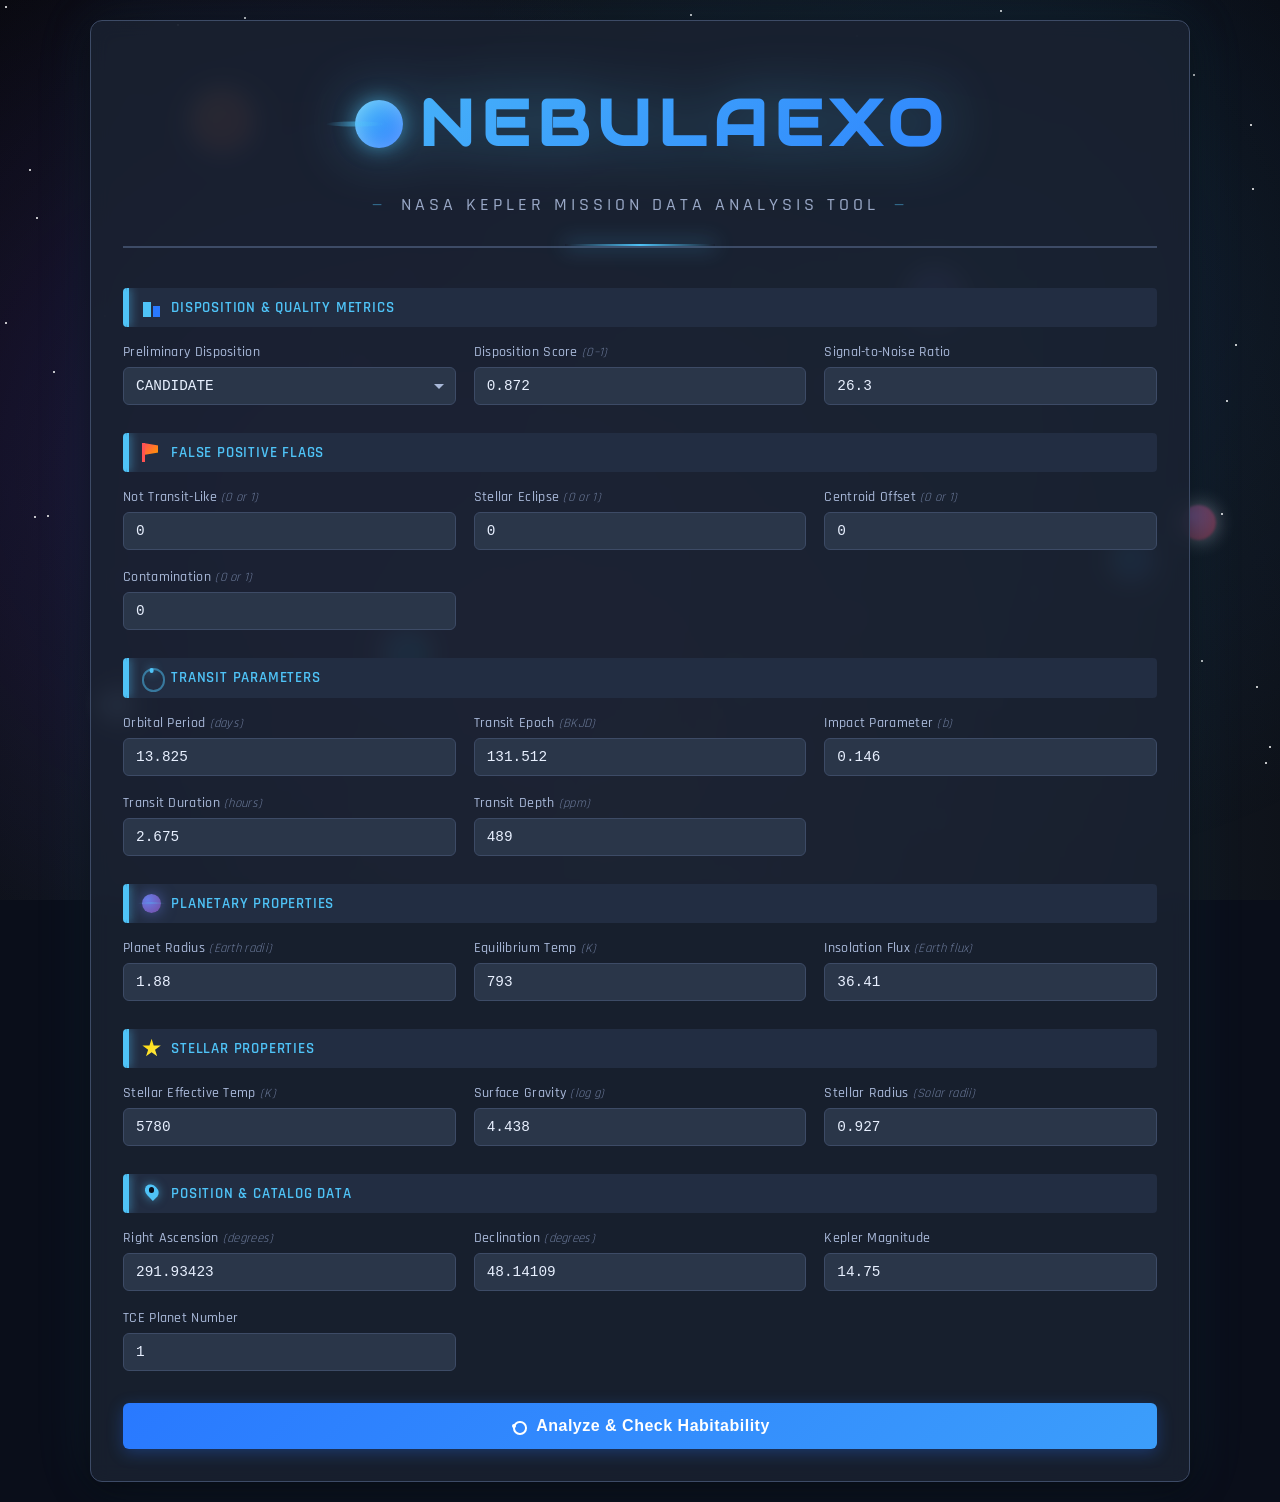
<file: templates/index.html>
<!DOCTYPE html>
<html lang="en">
<head>
  <meta charset="UTF-8" />
  <meta name="viewport" content="width=device-width, initial-scale=1.0" />
  <title>NebulaExo - Exoplanet Classification & Habitability</title>
  
  <link rel="preconnect" href="https://fonts.googleapis.com">
  <link rel="preconnect" href="https://fonts.gstatic.com" crossorigin>
  <link href="https://fonts.googleapis.com/css2?family=Audiowide&family=Rajdhani:wght@300;400;500;600;700&display=swap" rel="stylesheet">
  
  <style>
    * { margin: 0; padding: 0; box-sizing: border-box; }
    
    :root {
      --deep-space: #0a0e1a;
      --space-blue: #131b2e;
      --card-bg: #1a2332;
      --section-bg: #222d42;
      --border: #3d4b66;
      --text-primary: #e8f0ff;
      --text-secondary: #a8b8d8;
      --text-hint: #6b7a99;
      --accent-cyan: #4fc3f7;
      --accent-blue: #2979ff;
      --success: #4caf50;
      --warning: #ff9800;
      --error: #ff5252;
      --input-bg: #2a3649;
      --input-focus: #3d4f6b;
    }

    body {
      font-family: 'Rajdhani', -apple-system, BlinkMacSystemFont, 'Segoe UI', Roboto, sans-serif;
      background: var(--deep-space);
      color: var(--text-primary);
      min-height: 100vh;
      padding: 20px;
      position: relative;
      overflow-x: hidden;
    }

    .space-bg {
      position: fixed;
      inset: 0;
      background: radial-gradient(ellipse at bottom, #1B2735 0%, #090A0F 100%);
      z-index: -3;
      animation: backgroundPulse 15s ease-in-out infinite;
    }

    @keyframes backgroundPulse {
      0%, 100% { opacity: 1; }
      50% { opacity: 0.9; }
    }

    .nebula {
      position: fixed;
      inset: 0;
      background: 
        radial-gradient(circle at 20% 50%, rgba(120, 50, 255, 0.15) 0%, transparent 50%),
        radial-gradient(circle at 80% 30%, rgba(50, 150, 255, 0.1) 0%, transparent 50%),
        radial-gradient(circle at 50% 80%, rgba(255, 100, 150, 0.08) 0%, transparent 60%);
      animation: nebulaDrift 30s ease-in-out infinite;
      z-index: -2;
      pointer-events: none;
    }

    @keyframes nebulaDrift {
      0%, 100% { 
        opacity: 0.5; 
        transform: scale(1) rotate(0deg);
        filter: hue-rotate(0deg);
      }
      50% { 
        opacity: 0.7; 
        transform: scale(1.1) rotate(5deg);
        filter: hue-rotate(20deg);
      }
    }

    .stars {
      position: fixed;
      inset: 0;
      z-index: -1;
      pointer-events: none;
    }

    .star {
      position: absolute;
      width: 2px;
      height: 2px;
      background: white;
      border-radius: 50%;
      animation: twinkle 3s ease-in-out infinite;
    }

    @keyframes twinkle {
      0%, 100% { 
        opacity: 1; 
        transform: scale(1);
        box-shadow: 0 0 2px white;
      }
      50% { 
        opacity: 0.3; 
        transform: scale(0.8);
        box-shadow: 0 0 4px white;
      }
    }

    .exoplanet-system {
      position: fixed;
      inset: 0;
      z-index: -1;
      pointer-events: none;
      overflow: hidden;
    }

    .exoplanet {
      position: absolute;
      border-radius: 50%;
      filter: blur(1px);
      opacity: 0.4;
      box-shadow: 0 0 20px currentColor;
    }

    .exoplanet1 {
      width: 60px;
      height: 60px;
      background: radial-gradient(circle at 30% 30%, #ff9a56, #ff6b4a);
      top: 10%;
      left: 15%;
      animation: floatPlanet1 40s ease-in-out infinite, glow 4s ease-in-out infinite;
    }

    .exoplanet2 {
      width: 40px;
      height: 40px;
      background: radial-gradient(circle at 30% 30%, #4fc3f7, #2979ff);
      top: 60%;
      right: 10%;
      animation: floatPlanet2 35s ease-in-out infinite, glow 3s ease-in-out infinite;
    }

    .exoplanet3 {
      width: 30px;
      height: 30px;
      background: radial-gradient(circle at 30% 30%, #a1c4fd, #c2e9fb);
      bottom: 20%;
      left: 8%;
      animation: floatPlanet3 50s ease-in-out infinite, glow 5s ease-in-out infinite;
    }

    .exoplanet4 {
      width: 50px;
      height: 50px;
      background: radial-gradient(circle at 30% 30%, #667eea, #764ba2);
      top: 30%;
      right: 25%;
      animation: floatPlanet4 45s ease-in-out infinite, glow 3.5s ease-in-out infinite;
    }

    .exoplanet5 {
      width: 35px;
      height: 35px;
      background: radial-gradient(circle at 30% 30%, #f093fb, #f5576c);
      bottom: 40%;
      right: 5%;
      animation: floatPlanet5 38s ease-in-out infinite, glow 4.5s ease-in-out infinite;
    }

    .exoplanet6 {
      width: 45px;
      height: 45px;
      background: radial-gradient(circle at 30% 30%, #4facfe, #00f2fe);
      top: 70%;
      left: 30%;
      animation: floatPlanet6 42s ease-in-out infinite, glow 3.8s ease-in-out infinite;
    }

    @keyframes glow {
      0%, 100% { 
        opacity: 0.4;
        filter: blur(1px) brightness(1);
      }
      50% { 
        opacity: 0.6;
        filter: blur(2px) brightness(1.2);
      }
    }

    @keyframes floatPlanet1 {
      0%, 100% { transform: translate(0, 0) rotate(0deg) scale(1); }
      25% { transform: translate(50px, -30px) rotate(90deg) scale(1.1); }
      50% { transform: translate(80px, 20px) rotate(180deg) scale(0.9); }
      75% { transform: translate(30px, 40px) rotate(270deg) scale(1.05); }
    }

    @keyframes floatPlanet2 {
      0%, 100% { transform: translate(0, 0) rotate(0deg) scale(1); }
      33% { transform: translate(-60px, 40px) rotate(120deg) scale(1.15); }
      66% { transform: translate(-30px, -50px) rotate(240deg) scale(0.95); }
    }

    @keyframes floatPlanet3 {
      0%, 100% { transform: translate(0, 0) scale(1) rotate(0deg); }
      50% { transform: translate(70px, -80px) scale(1.3) rotate(180deg); }
    }

    @keyframes floatPlanet4 {
      0%, 100% { transform: translate(0, 0) rotate(0deg) scale(1); }
      50% { transform: translate(-80px, 60px) rotate(180deg) scale(1.1); }
    }

    @keyframes floatPlanet5 {
      0%, 100% { transform: translate(0, 0) scale(1); }
      33% { transform: translate(40px, -70px) scale(1.2); }
      66% { transform: translate(-50px, -40px) scale(0.9); }
    }

    @keyframes floatPlanet6 {
      0%, 100% { transform: translate(0, 0) rotate(0deg) scale(1); }
      25% { transform: translate(-70px, -50px) rotate(90deg) scale(1.15); }
      50% { transform: translate(-40px, 30px) rotate(180deg) scale(0.85); }
      75% { transform: translate(60px, -20px) rotate(270deg) scale(1.05); }
    }

    .container {
      max-width: 1100px;
      margin: 0 auto;
      background: rgba(26, 35, 50, 0.85);
      backdrop-filter: blur(10px);
      border: 1px solid var(--border);
      border-radius: 12px;
      padding: 32px;
      box-shadow: 
        0 8px 32px rgba(0, 0, 0, 0.5),
        0 0 60px rgba(79, 195, 247, 0.1);
      animation: fadeInUp 0.8s ease-out, containerFloat 6s ease-in-out infinite;
      position: relative;
      z-index: 1;
    }

    @keyframes fadeInUp {
      from {
        opacity: 0;
        transform: translateY(30px);
      }
      to {
        opacity: 1;
        transform: translateY(0);
      }
    }

    @keyframes containerFloat {
      0%, 100% { 
        transform: translateY(0px);
        box-shadow: 0 8px 32px rgba(0, 0, 0, 0.5), 0 0 60px rgba(79, 195, 247, 0.1);
      }
      50% { 
        transform: translateY(-5px);
        box-shadow: 0 12px 40px rgba(0, 0, 0, 0.6), 0 0 80px rgba(79, 195, 247, 0.15);
      }
    }

    .header {
      text-align: center;
      margin-bottom: 40px;
      padding: 30px 20px;
      border-bottom: 2px solid var(--border);
      animation: fadeIn 1s ease-out 0.2s both;
      position: relative;
    }

    .header::before {
      content: "";
      position: absolute;
      bottom: 0;
      left: 50%;
      transform: translateX(-50%);
      width: 150px;
      height: 2px;
      background: linear-gradient(90deg, transparent, var(--accent-cyan), transparent);
      box-shadow: 0 0 20px var(--accent-cyan);
      animation: lineGlow 2s ease-in-out infinite;
    }

    @keyframes lineGlow {
      0%, 100% { 
        box-shadow: 0 0 10px var(--accent-cyan);
        width: 150px;
      }
      50% { 
        box-shadow: 0 0 25px var(--accent-cyan);
        width: 200px;
      }
    }

    @keyframes fadeIn {
      from { opacity: 0; transform: translateY(-20px); }
      to { opacity: 1; transform: translateY(0); }
    }

    h1 {
      font-family: 'Audiowide', sans-serif;
      font-size: clamp(2.5rem, 6vw, 4rem);
      font-weight: 900;
      letter-spacing: 8px;
      color: #ffffff;
      display: flex;
      align-items: center;
      justify-content: center;
      gap: 20px;
      margin-bottom: 20px;
      text-transform: uppercase;
      background: linear-gradient(135deg, #4fc3f7 0%, #2979ff 50%, #667eea 100%);
      background-size: 200% 200%;
      -webkit-background-clip: text;
      -webkit-text-fill-color: transparent;
      background-clip: text;
      filter: drop-shadow(0 0 30px rgba(79, 195, 247, 0.4));
      animation: titleGlow 3s ease-in-out infinite alternate, gradientShift 8s ease infinite;
    }

    @keyframes titleGlow {
      0% {
        filter: drop-shadow(0 0 20px rgba(79, 195, 247, 0.3));
      }
      100% {
        filter: drop-shadow(0 0 40px rgba(79, 195, 247, 0.6));
      }
    }

    @keyframes gradientShift {
      0%, 100% { background-position: 0% 50%; }
      50% { background-position: 100% 50%; }
    }

    /* CSS ANIMATED ICONS */
    .logo-icon {
      width: 3rem;
      height: 3rem;
      display: inline-block;
      position: relative;
      flex-shrink: 0;
    }

    .logo-icon::before {
      content: "";
      position: absolute;
      width: 100%;
      height: 100%;
      border-radius: 50%;
      background: linear-gradient(135deg, #4fc3f7, #2979ff);
      box-shadow: 0 0 20px rgba(79, 195, 247, 0.6), inset 0 0 20px rgba(255, 255, 255, 0.3);
      animation: floatLogo 3s ease-in-out infinite, rotateLogo 10s linear infinite;
    }

    .logo-icon::after {
      content: "";
      position: absolute;
      width: 120%;
      height: 20%;
      background: linear-gradient(90deg, transparent, rgba(79, 195, 247, 0.5), transparent);
      top: 40%;
      left: -10%;
      border-radius: 50%;
      transform: perspective(100px) rotateX(60deg);
      animation: ringPulse 2s ease-in-out infinite;
    }

    @keyframes floatLogo {
      0%, 100% { transform: translateY(0px) scale(1); }
      50% { transform: translateY(-10px) scale(1.1); }
    }

    @keyframes rotateLogo {
      0% { transform: rotate(0deg); }
      100% { transform: rotate(360deg); }
    }

    @keyframes ringPulse {
      0%, 100% { opacity: 0.5; transform: perspective(100px) rotateX(60deg) scale(1); }
      50% { opacity: 1; transform: perspective(100px) rotateX(60deg) scale(1.1); }
    }

    .subtitle {
      font-family: 'Rajdhani', sans-serif;
      font-size: 1.1rem;
      color: var(--text-secondary);
      font-weight: 500;
      letter-spacing: 4px;
      text-transform: uppercase;
      margin-top: 10px;
      opacity: 0.9;
      position: relative;
      display: inline-block;
      animation: subtitleFade 2s ease-in-out infinite;
    }

    @keyframes subtitleFade {
      0%, 100% { opacity: 0.9; }
      50% { opacity: 1; }
    }

    .subtitle::before,
    .subtitle::after {
      content: "—";
      margin: 0 15px;
      color: var(--accent-cyan);
      opacity: 0.5;
      animation: dashPulse 2s ease-in-out infinite;
    }

    @keyframes dashPulse {
      0%, 100% { opacity: 0.3; transform: scale(1); }
      50% { opacity: 0.7; transform: scale(1.2); }
    }

    /* Section Icons */
    .icon-chart,
    .icon-flag,
    .icon-orbit,
    .icon-planet,
    .icon-star,
    .icon-location {
      width: 1.2rem;
      height: 1.2rem;
      position: relative;
      display: inline-block;
      flex-shrink: 0;
    }

    .icon-chart::before {
      content: "";
      position: absolute;
      width: 40%;
      height: 80%;
      bottom: 0;
      left: 5%;
      background: linear-gradient(to top, #4fc3f7 0%, #4fc3f7 100%);
      animation: barGrow 1.5s ease-in-out infinite;
    }

    .icon-chart::after {
      content: "";
      position: absolute;
      width: 40%;
      height: 60%;
      bottom: 0;
      right: 5%;
      background: linear-gradient(to top, #2979ff 0%, #2979ff 100%);
      animation: barGrow 1.5s ease-in-out infinite 0.3s;
    }

    @keyframes barGrow {
      0%, 100% { transform: scaleY(1); }
      50% { transform: scaleY(0.8); }
    }

    .icon-flag::before {
      content: "";
      position: absolute;
      width: 3px;
      height: 100%;
      left: 0;
      background: #ff5252;
    }

    .icon-flag::after {
      content: "";
      position: absolute;
      width: 70%;
      height: 60%;
      left: 3px;
      top: 0;
      background: linear-gradient(135deg, #ff5252, #ff9800);
      clip-path: polygon(0 0, 100% 20%, 100% 80%, 0 100%);
      animation: flagWave 2s ease-in-out infinite;
    }

    @keyframes flagWave {
      0%, 100% { transform: skewY(0deg); }
      50% { transform: skewY(5deg); }
    }

    .icon-orbit {
      animation: orbitSpin 20s linear infinite;
    }

    .icon-orbit::before {
      content: "";
      position: absolute;
      width: 100%;
      height: 100%;
      border: 2px solid #4fc3f7;
      border-radius: 50%;
      opacity: 0.5;
    }

    .icon-orbit::after {
      content: "";
      position: absolute;
      width: 25%;
      height: 25%;
      background: #4fc3f7;
      border-radius: 50%;
      top: 0;
      left: 50%;
      transform: translateX(-50%);
      box-shadow: 0 0 10px #4fc3f7;
    }

    @keyframes orbitSpin {
      0% { transform: rotate(0deg); }
      100% { transform: rotate(360deg); }
    }

    .icon-planet::before {
      content: "";
      position: absolute;
      width: 100%;
      height: 100%;
      border-radius: 50%;
      background: radial-gradient(circle at 30% 30%, #667eea, #764ba2);
      box-shadow: 0 0 15px rgba(102, 126, 234, 0.6);
      animation: planetPulse 2s ease-in-out infinite;
    }

    .icon-planet::after {
      content: "";
      position: absolute;
      width: 150%;
      height: 30%;
      background: linear-gradient(90deg, transparent, rgba(79, 195, 247, 0.4), transparent);
      top: 50%;
      left: -25%;
      border-radius: 50%;
      transform: translateY(-50%) perspective(50px) rotateX(75deg);
    }

    @keyframes planetPulse {
      0%, 100% { transform: scale(1); box-shadow: 0 0 15px rgba(102, 126, 234, 0.6); }
      50% { transform: scale(1.05); box-shadow: 0 0 25px rgba(102, 126, 234, 0.8); }
    }

    .icon-star {
      clip-path: polygon(50% 0%, 61% 35%, 98% 35%, 68% 57%, 79% 91%, 50% 70%, 21% 91%, 32% 57%, 2% 35%, 39% 35%);
      background: linear-gradient(135deg, #ffd700, #ffed4e);
      animation: starTwinkle 1.5s ease-in-out infinite;
    }

    @keyframes starTwinkle {
      0%, 100% { 
        opacity: 1; 
        transform: scale(1) rotate(0deg);
        filter: brightness(1);
      }
      50% { 
        opacity: 0.7; 
        transform: scale(0.9) rotate(180deg);
        filter: brightness(1.3);
      }
    }

    .icon-location::before {
      content: "";
      position: absolute;
      width: 60%;
      height: 80%;
      background: #4fc3f7;
      border-radius: 50% 50% 50% 0;
      transform: rotate(-45deg);
      top: 0;
      left: 20%;
      box-shadow: 0 0 10px rgba(79, 195, 247, 0.6);
    }

    .icon-location::after {
      content: "";
      position: absolute;
      width: 30%;
      height: 30%;
      background: #0a0e1a;
      border-radius: 50%;
      top: 15%;
      left: 35%;
      animation: locationPing 2s ease-in-out infinite;
    }

    @keyframes locationPing {
      0%, 100% { transform: scale(1); opacity: 1; }
      50% { transform: scale(1.2); opacity: 0.7; }
    }

    .section {
      margin-bottom: 28px;
      animation: slideInLeft 0.6s ease-out both;
    }

    .section:nth-child(1) { animation-delay: 0.1s; }
    .section:nth-child(2) { animation-delay: 0.2s; }
    .section:nth-child(3) { animation-delay: 0.3s; }
    .section:nth-child(4) { animation-delay: 0.4s; }
    .section:nth-child(5) { animation-delay: 0.5s; }
    .section:nth-child(6) { animation-delay: 0.6s; }

    @keyframes slideInLeft {
      from {
        opacity: 0;
        transform: translateX(-30px);
      }
      to {
        opacity: 1;
        transform: translateX(0);
      }
    }

    .section-header {
      display: flex;
      align-items: center;
      gap: 10px;
      padding: 10px 16px;
      margin-bottom: 16px;
      background: var(--section-bg);
      border-left: 3px solid var(--accent-cyan);
      border-radius: 4px;
      font-size: 0.95rem;
      font-weight: 600;
      color: var(--accent-cyan);
      text-transform: uppercase;
      letter-spacing: 0.8px;
      transition: all 0.3s ease;
      position: relative;
      overflow: hidden;
      cursor: pointer;
    }

    .section-header::before {
      content: "";
      position: absolute;
      left: 0;
      width: 3px;
      height: 100%;
      background: var(--accent-cyan);
      box-shadow: 0 0 10px var(--accent-cyan);
      animation: pulse 2s ease-in-out infinite;
    }

    @keyframes pulse {
      0%, 100% { 
        opacity: 1; 
        box-shadow: 0 0 10px var(--accent-cyan);
      }
      50% { 
        opacity: 0.6; 
        box-shadow: 0 0 20px var(--accent-cyan), 0 0 30px var(--accent-cyan);
      }
    }

    .section-header:hover {
      background: rgba(34, 45, 66, 0.9);
      transform: translateX(5px);
      box-shadow: 0 4px 15px rgba(79, 195, 247, 0.2);
    }

    .section-header::after {
      content: "";
      position: absolute;
      top: 50%;
      right: -100%;
      width: 100%;
      height: 100%;
      background: linear-gradient(90deg, transparent, rgba(79, 195, 247, 0.3), transparent);
      transform: translateY(-50%);
      animation: shine 3s ease-in-out infinite;
    }

    @keyframes shine {
      0% { right: -100%; }
      50%, 100% { right: 100%; }
    }

    .form-grid {
      display: grid;
      grid-template-columns: repeat(auto-fit, minmax(280px, 1fr));
      gap: 18px;
      margin-bottom: 12px;
    }

    .field {
      display: flex;
      flex-direction: column;
      gap: 6px;
      transition: transform 0.3s ease;
      animation: fieldFadeIn 0.5s ease-out both;
    }

    @keyframes fieldFadeIn {
      from { opacity: 0; transform: translateY(10px); }
      to { opacity: 1; transform: translateY(0); }
    }

    .field:hover {
      transform: translateY(-3px);
    }

    label {
      font-size: 0.875rem;
      font-weight: 500;
      color: var(--text-secondary);
      letter-spacing: 0.3px;
      transition: color 0.3s ease, transform 0.3s ease;
    }

    .field:focus-within label {
      color: var(--accent-cyan);
      transform: translateX(3px);
    }

    .hint {
      font-weight: 400;
      font-size: 0.8rem;
      color: var(--text-hint);
      font-style: italic;
    }

    input, select {
      width: 100%;
      padding: 10px 12px;
      background: var(--input-bg);
      border: 1px solid var(--border);
      border-radius: 6px;
      color: var(--text-primary);
      font-size: 0.9rem;
      font-family: 'Courier New', monospace;
      outline: none;
      transition: all 0.3s cubic-bezier(0.4, 0, 0.2, 1);
    }

    input:focus, select:focus {
      background: var(--input-focus);
      border-color: var(--accent-cyan);
      box-shadow: 
        0 0 0 3px rgba(79, 195, 247, 0.15),
        0 0 20px rgba(79, 195, 247, 0.2);
      transform: scale(1.02);
      animation: inputGlow 1.5s ease-in-out infinite;
    }

    @keyframes inputGlow {
      0%, 100% { 
        box-shadow: 0 0 0 3px rgba(79, 195, 247, 0.15), 0 0 20px rgba(79, 195, 247, 0.2);
      }
      50% { 
        box-shadow: 0 0 0 3px rgba(79, 195, 247, 0.25), 0 0 25px rgba(79, 195, 247, 0.3);
      }
    }

    input:hover:not(:focus), select:hover:not(:focus) {
      border-color: var(--text-hint);
      background: rgba(42, 54, 73, 0.9);
      transform: translateY(-1px);
    }

    select {
      cursor: pointer;
      appearance: none;
      background-image: url("data:image/svg+xml,%3Csvg xmlns='http://www.w3.org/2000/svg' width='12' height='12' viewBox='0 0 12 12'%3E%3Cpath fill='%23a8b8d8' d='M6 9L1 4h10z'/%3E%3C/svg%3E");
      background-repeat: no-repeat;
      background-position: right 10px center;
      padding-right: 32px;
    }

    .actions {
      margin-top: 32px;
      display: flex;
      gap: 12px;
      align-items: center;
      animation: fadeIn 1s ease-out 0.7s both;
    }

    button {
      flex: 1;
      padding: 14px 24px;
      background: linear-gradient(135deg, var(--accent-blue), var(--accent-cyan));
      background-size: 200% 200%;
      color: white;
      border: none;
      border-radius: 6px;
      font-size: 1rem;
      font-weight: 600;
      cursor: pointer;
      letter-spacing: 0.5px;
      box-shadow: 0 4px 16px rgba(41, 121, 255, 0.3);
      transition: all 0.3s cubic-bezier(0.4, 0, 0.2, 1);
      position: relative;
      overflow: hidden;
      animation: buttonPulse 2s ease-in-out infinite;
      display: flex;
      align-items: center;
      justify-content: center;
      gap: 10px;
    }

    @keyframes buttonPulse {
      0%, 100% { 
        box-shadow: 0 4px 16px rgba(41, 121, 255, 0.3);
      }
      50% { 
        box-shadow: 0 4px 20px rgba(41, 121, 255, 0.5);
      }
    }

    button::before {
      content: "";
      position: absolute;
      inset: 0;
      background: linear-gradient(135deg, transparent, rgba(255,255,255,0.2), transparent);
      transform: translateX(-100%);
      transition: transform 0.6s ease;
    }

    button:hover::before {
      transform: translateX(100%);
    }

    button:hover {
      box-shadow: 
        0 6px 24px rgba(41, 121, 255, 0.55),
        0 0 30px rgba(79, 195, 247, 0.4);
      transform: translateY(-3px) scale(1.02);
      background-position: 100% 0;
      animation: none;
    }

    button:active {
      transform: translateY(0) scale(0.98);
      box-shadow: 0 2px 8px rgba(41, 121, 255, 0.4);
    }

    .btn-icon {
      width: 1rem;
      height: 1rem;
      display: inline-block;
      position: relative;
      flex-shrink: 0;
    }

    .btn-icon::before {
      content: "";
      position: absolute;
      width: 60%;
      height: 60%;
      border: 2px solid white;
      border-radius: 50%;
      top: 20%;
      left: 20%;
    }

    .btn-icon::after {
      content: "";
      position: absolute;
      width: 25%;
      height: 25%;
      background: white;
      border-radius: 50%;
      top: 50%;
      left: 10%;
      transform: translateY(-50%);
      animation: searchMove 1.5s ease-in-out infinite;
    }

    @keyframes searchMove {
      0%, 100% { left: 10%; }
      50% { left: 65%; }
    }

    .loading {
      display: none;
      text-align: center;
      margin-top: 20px;
      font-size: 0.95rem;
      color: var(--text-secondary);
    }

    .loading.show {
      display: flex;
      align-items: center;
      justify-content: center;
      gap: 10px;
      animation: fadeIn 0.3s ease;
    }

    .spinner {
      width: 20px;
      height: 20px;
      text-align: center;
      border: 3px solid var(--border);
      border-top-color: var(--accent-cyan);
      border-radius: 50%;
      animation: spin 0.8s linear infinite;
    }

    @keyframes spin {
      to { transform: rotate(360deg); }
    }

    #result {
      display: none;
      margin-top: 24px;
      padding: 20px;
      border-radius: 8px;
      text-align: center;
      font-size: 1.05rem;
      border: 1px solid var(--border);
    }

    #result.show {
      display: block;
      animation: scaleIn 0.5s cubic-bezier(0.34, 1.56, 0.64, 1), resultFloat 3s ease-in-out infinite;
    }

    @keyframes scaleIn {
      from {
        opacity: 0;
        transform: scale(0.9) rotateX(45deg);
      }
      to {
        opacity: 1;
        transform: scale(1) rotateX(0deg);
      }
    }

    @keyframes resultFloat {
      0%, 100% { transform: translateY(0px); }
      50% { transform: translateY(-3px); }
    }

    #result h3 {
      font-size: 1.4rem;
      margin-bottom: 8px;
      animation: bounce 0.6s ease 0.2s, textGlow 2s ease-in-out infinite;
    }

    @keyframes bounce {
      0%, 100% { transform: translateY(0); }
      50% { transform: translateY(-15px); }
    }

    @keyframes textGlow {
      0%, 100% { text-shadow: 0 0 10px currentColor; }
      50% { text-shadow: 0 0 20px currentColor, 0 0 30px currentColor; }
    }

    .result-icon {
      width: 3rem;
      height: 3rem;
      display: inline-block;
      margin-bottom: 15px;
      position: relative;
    }

    .result-icon.success::before {
      content: "";
      position: absolute;
      width: 100%;
      height: 100%;
      border-radius: 50%;
      background: radial-gradient(circle at 30% 30%, #4caf50, #66bb6a);
      box-shadow: 0 0 30px rgba(76, 175, 80, 0.6);
      animation: successPulse 1.5s ease-in-out infinite;
    }

    .result-icon.success::after {
      content: "";
      position: absolute;
      width: 40%;
      height: 20%;
      border-left: 4px solid white;
      border-bottom: 4px solid white;
      top: 35%;
      left: 30%;
      transform: rotate(-45deg);
    }

    .result-icon.warning::before {
      content: "";
      position: absolute;
      width: 100%;
      height: 100%;
      border-radius: 50%;
      background: radial-gradient(circle at 30% 30%, #ff9800, #ffb74d);
      box-shadow: 0 0 30px rgba(255, 152, 0, 0.6);
      animation: warningPulse 1.5s ease-in-out infinite;
    }

    .result-icon.warning::after {
      content: "!";
      position: absolute;
      font-size: 2rem;
      font-weight: bold;
      color: white;
      top: 50%;
      left: 50%;
      transform: translate(-50%, -50%);
    }

    .result-icon.error::before {
      content: "";
      position: absolute;
      width: 100%;
      height: 100%;
      border-radius: 50%;
      background: radial-gradient(circle at 30% 30%, #ff5252, #ff1744);
      box-shadow: 0 0 30px rgba(255, 82, 82, 0.6);
      animation: errorPulse 1.5s ease-in-out infinite;
    }

    .result-icon.error::after {
      content: "✕";
      position: absolute;
      font-size: 2rem;
      font-weight: bold;
      color: white;
      top: 50%;
      left: 50%;
      transform: translate(-50%, -50%);
    }

    .result-icon.candidate::before {
      content: "";
      position: absolute;
      width: 100%;
      height: 100%;
      clip-path: polygon(50% 0%, 61% 35%, 98% 35%, 68% 57%, 79% 91%, 50% 70%, 21% 91%, 32% 57%, 2% 35%, 39% 35%);
      background: linear-gradient(135deg, #ffd700, #ffed4e);
      animation: starRotate 3s linear infinite;
    }

    @keyframes starRotate {
      from { transform: rotate(0deg); }
      to { transform: rotate(360deg); }
    }

    @keyframes successPulse {
      0%, 100% { 
        box-shadow: 0 0 20px rgba(76, 175, 80, 0.3);
        transform: scale(1);
      }
      50% { 
        box-shadow: 0 0 30px rgba(76, 175, 80, 0.5);
        transform: scale(1.05);
      }
    }

    .success {
      background: rgba(76, 175, 80, 0.15);
      border-color: var(--success);
      color: var(--success);
    }

    @keyframes warningPulse {
      0%, 100% { 
        box-shadow: 0 0 20px rgba(255, 152, 0, 0.3);
        transform: scale(1);
      }
      50% { 
        box-shadow: 0 0 30px rgba(255, 152, 0, 0.5);
        transform: scale(1.05);
      }
    }

    .warning {
      background: rgba(255, 152, 0, 0.15);
      border-color: var(--warning);
      color: var(--warning);
    }

    .error {
      background: rgba(255, 82, 82, 0.15);
      border-color: var(--error);
      color: var(--error);
    }

    @keyframes errorPulse {
      0%, 100% { 
        box-shadow: 0 0 20px rgba(255, 82, 82, 0.3);
        transform: scale(1);
      }
      50% { 
        box-shadow: 0 0 30px rgba(255, 82, 82, 0.5);
        transform: scale(1.05);
      }
    }

    .habitability-card {
      margin-top: 20px;
      padding: 18px;
      background: rgba(255, 255, 255, 0.03);
      border: 1px solid rgba(255, 255, 255, 0.1);
      border-radius: 8px;
      text-align: left;
      animation: cardSlideUp 0.6s ease-out 0.3s both;
    }

    @keyframes cardSlideUp {
      from {
        opacity: 0;
        transform: translateY(20px);
      }
      to {
        opacity: 1;
        transform: translateY(0);
      }
    }

    .habitability-card h2 {
      font-size: 1.3rem;
      margin-bottom: 15px;
      text-align: center;
      animation: titleBounce 1s ease-out;
    }

    @keyframes titleBounce {
      0%, 100% { transform: scale(1); }
      50% { transform: scale(1.1); }
    }

    .habitability-card ul {
      list-style: none;
      padding: 0;
      margin: 0;
    }

    .habitability-card li {
      margin: 10px 0;
      padding: 8px 12px;
      background: rgba(255, 255, 255, 0.05);
      border-radius: 4px;
      line-height: 1.6;
      animation: listItemSlide 0.4s ease-out both;
      transition: all 0.3s ease;
    }

    .habitability-card li:nth-child(1) { animation-delay: 0.1s; }
    .habitability-card li:nth-child(2) { animation-delay: 0.2s; }
    .habitability-card li:nth-child(3) { animation-delay: 0.3s; }
    .habitability-card li:nth-child(4) { animation-delay: 0.4s; }
    .habitability-card li:nth-child(5) { animation-delay: 0.5s; }

    @keyframes listItemSlide {
      from {
        opacity: 0;
        transform: translateX(-20px);
      }
      to {
        opacity: 1;
        transform: translateX(0);
      }
    }

    .habitability-card li:hover {
      background: rgba(255, 255, 255, 0.08);
      transform: translateX(5px);
      box-shadow: 0 2px 8px rgba(79, 195, 247, 0.2);
    }

    @media (max-width: 768px) {
      .container {
        padding: 20px;
      }
      .form-grid {
        grid-template-columns: 1fr;
      }
      h1 {
        font-size: 2rem;
        letter-spacing: 4px;
      }
      .logo-icon {
        width: 2rem;
        height: 2rem;
      }
      .subtitle {
        font-size: 0.9rem;
        letter-spacing: 2px;
      }
    }
  </style>
</head>
<body>
  <div class="space-bg"></div>
  <div class="nebula"></div>
  <div class="stars" id="stars"></div>
  
  <div class="exoplanet-system">
    <div class="exoplanet exoplanet1"></div>
    <div class="exoplanet exoplanet2"></div>
    <div class="exoplanet exoplanet3"></div>
    <div class="exoplanet exoplanet4"></div>
    <div class="exoplanet exoplanet5"></div>
    <div class="exoplanet exoplanet6"></div>
  </div>

  <div class="container">
    <div class="header">
      <h1>
        <span class="logo-icon"></span><p>  </p>
        NebulaExo
      </h1>
      <p class="subtitle">NASA Kepler Mission Data Analysis Tool</p>
    </div>

    <form id="predict-form">
      <div class="section">
        <div class="section-header">
          <span class="icon-chart"></span>
          Disposition & Quality Metrics
        </div>
        <div class="form-grid">
          <div class="field">
            <label for="koi_pdisposition">Preliminary Disposition</label>
            <select id="koi_pdisposition" required>
              <option value="CANDIDATE" selected>CANDIDATE</option>
              <option value="FALSE POSITIVE">FALSE POSITIVE</option>
            </select>
          </div>
          <div class="field">
            <label for="koi_score">Disposition Score <span class="hint">(0–1)</span></label>
            <input type="number" step="0.001" id="koi_score" value="0.872" min="0" max="1" required />
          </div>
          <div class="field">
            <label for="koi_model_snr">Signal-to-Noise Ratio</label>
            <input type="number" step="0.1" id="koi_model_snr" value="26.3" required />
          </div>
        </div>
      </div>

      <div class="section">
        <div class="section-header">
          <span class="icon-flag"></span>
          False Positive Flags
        </div>
        <div class="form-grid">
          <div class="field">
            <label for="koi_fpflag_nt">Not Transit-Like <span class="hint">(0 or 1)</span></label>
            <input type="number" id="koi_fpflag_nt" min="0" max="1" value="0" required />
          </div>
          <div class="field">
            <label for="koi_fpflag_ss">Stellar Eclipse <span class="hint">(0 or 1)</span></label>
            <input type="number" id="koi_fpflag_ss" min="0" max="1" value="0" required />
          </div>
          <div class="field">
            <label for="koi_fpflag_co">Centroid Offset <span class="hint">(0 or 1)</span></label>
            <input type="number" id="koi_fpflag_co" min="0" max="1" value="0" required />
          </div>
          <div class="field">
            <label for="koi_fpflag_ec">Contamination <span class="hint">(0 or 1)</span></label>
            <input type="number" id="koi_fpflag_ec" min="0" max="1" value="0" required />
          </div>
        </div>
      </div>

      <div class="section">
        <div class="section-header">
          <span class="icon-orbit"></span>
          Transit Parameters
        </div>
        <div class="form-grid">
          <div class="field">
            <label for="koi_period">Orbital Period <span class="hint">(days)</span></label>
            <input type="number" step="0.0001" id="koi_period" value="13.825" required />
          </div>
          <div class="field">
            <label for="koi_time0bk">Transit Epoch <span class="hint">(BKJD)</span></label>
            <input type="number" step="0.0001" id="koi_time0bk" value="131.512" required />
          </div>
          <div class="field">
            <label for="koi_impact">Impact Parameter <span class="hint">(b)</span></label>
            <input type="number" step="0.001" id="koi_impact" value="0.146" required />
          </div>
          <div class="field">
            <label for="koi_duration">Transit Duration <span class="hint">(hours)</span></label>
            <input type="number" step="0.001" id="koi_duration" value="2.675" required />
          </div>
          <div class="field">
            <label for="koi_depth">Transit Depth <span class="hint">(ppm)</span></label>
            <input type="number" step="1" id="koi_depth" value="489" required />
          </div>
        </div>
      </div>

      <div class="section">
        <div class="section-header">
          <span class="icon-planet"></span>
          Planetary Properties
        </div>
        <div class="form-grid">
          <div class="field">
            <label for="koi_prad">Planet Radius <span class="hint">(Earth radii)</span></label>
            <input type="number" step="0.01" id="koi_prad" value="1.88" required />
          </div>
          <div class="field">
            <label for="koi_teq">Equilibrium Temp <span class="hint">(K)</span></label>
            <input type="number" step="1" id="koi_teq" value="793" required />
          </div>
          <div class="field">
            <label for="koi_insol">Insolation Flux <span class="hint">(Earth flux)</span></label>
            <input type="number" step="0.01" id="koi_insol" value="36.41" required />
          </div>
        </div>
      </div>

      <div class="section">
        <div class="section-header">
          <span class="icon-star"></span>
          Stellar Properties
        </div>
        <div class="form-grid">
          <div class="field">
            <label for="koi_steff">Stellar Effective Temp <span class="hint">(K)</span></label>
            <input type="number" step="1" id="koi_steff" value="5780" required />
          </div>
          <div class="field">
            <label for="koi_slogg">Surface Gravity <span class="hint">(log g)</span></label>
            <input type="number" step="0.01" id="koi_slogg" value="4.438" required />
          </div>
          <div class="field">
            <label for="koi_srad">Stellar Radius <span class="hint">(Solar radii)</span></label>
            <input type="number" step="0.01" id="koi_srad" value="0.927" required />
          </div>
        </div>
      </div>

      <div class="section">
        <div class="section-header">
          <span class="icon-location"></span>
          Position & Catalog Data
        </div>
        <div class="form-grid">
          <div class="field">
            <label for="ra">Right Ascension <span class="hint">(degrees)</span></label>
            <input type="number" step="0.0001" id="ra" value="291.93423" required />
          </div>
          <div class="field">
            <label for="dec">Declination <span class="hint">(degrees)</span></label>
            <input type="number" step="0.0001" id="dec" value="48.14109" required />
          </div>
          <div class="field">
            <label for="koi_kepmag">Kepler Magnitude</label>
            <input type="number" step="0.01" id="koi_kepmag" value="14.75" required />
          </div>
          <div class="field">
            <label for="koi_tce_plnt_num">TCE Planet Number</label>
            <input type="number" id="koi_tce_plnt_num" value="1" required />
          </div>
          <div class="field">
            <label for="koi_tce_delivname">TCE Delivery</label>
            <select id="koi_tce_delivname" required>
              <option value="q1_q16_tce" selected>q1_q16_tce</option>
              <option value="q1_q12_tce">q1_q12_tce</option>
              <option value="q1_q17_dr24_tce">q1_q17_dr24_tce</option>
              <option value="q1_q17_dr25_tce">q1_q17_dr25_tce</option>
            </select>
          </div>
        </div>
      </div>

      <div class="actions">
        <button type="submit">
          <span class="btn-icon"></span>
          Analyze & Check Habitability
        </button>
      </div>

      <div class="loading" id="loading">
        <div class="spinner"></div>
        <span>Analyzing exoplanet data...</span>
      </div>

      <div id="result"></div>
    </form>
  </div>

  <script>
    const starsContainer = document.getElementById('stars');
    for (let i = 0; i < 100; i++) {
      const star = document.createElement('div');
      star.className = 'star';
      star.style.left = Math.random() * 100 + '%';
      star.style.top = Math.random() * 100 + '%';
      star.style.animationDelay = Math.random() * 3 + 's';
      starsContainer.appendChild(star);
    }

    document.getElementById("predict-form").addEventListener("submit", async (e) => {
      e.preventDefault();
      document.getElementById("loading").classList.add("show");
      document.getElementById("result").classList.remove("show");

      const data = {
        koi_pdisposition: document.getElementById("koi_pdisposition").value,
        koi_score: parseFloat(document.getElementById("koi_score").value),
        koi_fpflag_nt: parseInt(document.getElementById("koi_fpflag_nt").value),
        koi_fpflag_ss: parseInt(document.getElementById("koi_fpflag_ss").value),
        koi_fpflag_co: parseInt(document.getElementById("koi_fpflag_co").value),
        koi_fpflag_ec: parseInt(document.getElementById("koi_fpflag_ec").value),
        koi_period: parseFloat(document.getElementById("koi_period").value),
        koi_time0bk: parseFloat(document.getElementById("koi_time0bk").value),
        koi_impact: parseFloat(document.getElementById("koi_impact").value),
        koi_duration: parseFloat(document.getElementById("koi_duration").value),
        koi_depth: parseFloat(document.getElementById("koi_depth").value),
        koi_prad: parseFloat(document.getElementById("koi_prad").value),
        koi_teq: parseFloat(document.getElementById("koi_teq").value),
        koi_insol: parseFloat(document.getElementById("koi_insol").value),
        koi_model_snr: parseFloat(document.getElementById("koi_model_snr").value),
        koi_tce_plnt_num: parseInt(document.getElementById("koi_tce_plnt_num").value),
        koi_tce_delivname: document.getElementById("koi_tce_delivname").value,
        koi_steff: parseFloat(document.getElementById("koi_steff").value),
        koi_slogg: parseFloat(document.getElementById("koi_slogg").value),
        koi_srad: parseFloat(document.getElementById("koi_srad").value),
        ra: parseFloat(document.getElementById("ra").value),
        dec: parseFloat(document.getElementById("dec").value),
        koi_kepmag: parseFloat(document.getElementById("koi_kepmag").value)
      };

      try {
        const res = await fetch("/predict", {
          method: "POST",
          headers: { "Content-Type": "application/json" },
          body: JSON.stringify(data),
        });
        const result = await res.json();

        document.getElementById("loading").classList.remove("show");
        const resultDiv = document.getElementById("result");

        if (result.error) {
          resultDiv.className = "error show";
          resultDiv.innerHTML = `
            <div class="result-icon error"></div>
            <h3>Error</h3>
            <p>${result.error}</p>
          `;
        } else {
          const label = String(result.koi_disposition || "").toUpperCase();
          let iconClass = "";
          if (label.includes("CONFIRMED")) iconClass = "success";
          else if (label.includes("CANDIDATE")) iconClass = "candidate";
          else if (label.includes("FALSE")) iconClass = "error";

          let html = `<div class="result-icon ${iconClass}"></div><h3>${label}</h3>`;

          if (label === "CONFIRMED" || label === "CANDIDATE") {
            const habitClass = result.is_habitable ? "success" : "warning";
            const habitIconClass = result.is_habitable ? "success" : "warning";
            
            html += `<div class="habitability-card">`;
            html += `<div class="result-icon ${habitIconClass}" style="width: 2rem; height: 2rem; margin: 0 auto 10px;"></div>`;
            html += `<h2>${result.habitability_status}</h2>`;
            html += `<ul>`;
            
            result.habitability_reasons.forEach(reason => {
              html += `<li>${reason}</li>`;
            });
            
            html += `</ul></div>`;
            
            resultDiv.className = `${habitClass} show`;
          } else {
            html += `<p style="margin-top:15px; opacity:0.7; font-size:0.95rem;">Habitability assessment not applicable for false positive detections</p>`;
            resultDiv.className = "error show";
          }

          resultDiv.innerHTML = html;
        }
        resultDiv.classList.add("show");
      } catch (error) {
        document.getElementById("loading").classList.remove("show");
        const resultDiv = document.getElementById("result");
        resultDiv.className = "error show";
        resultDiv.innerHTML = `
          <div class="result-icon error"></div>
          <h3>Network Error</h3>
          <p>${error.message}</p>
        `;
      }
    });
  </script>
</body>
</html>
</file>
